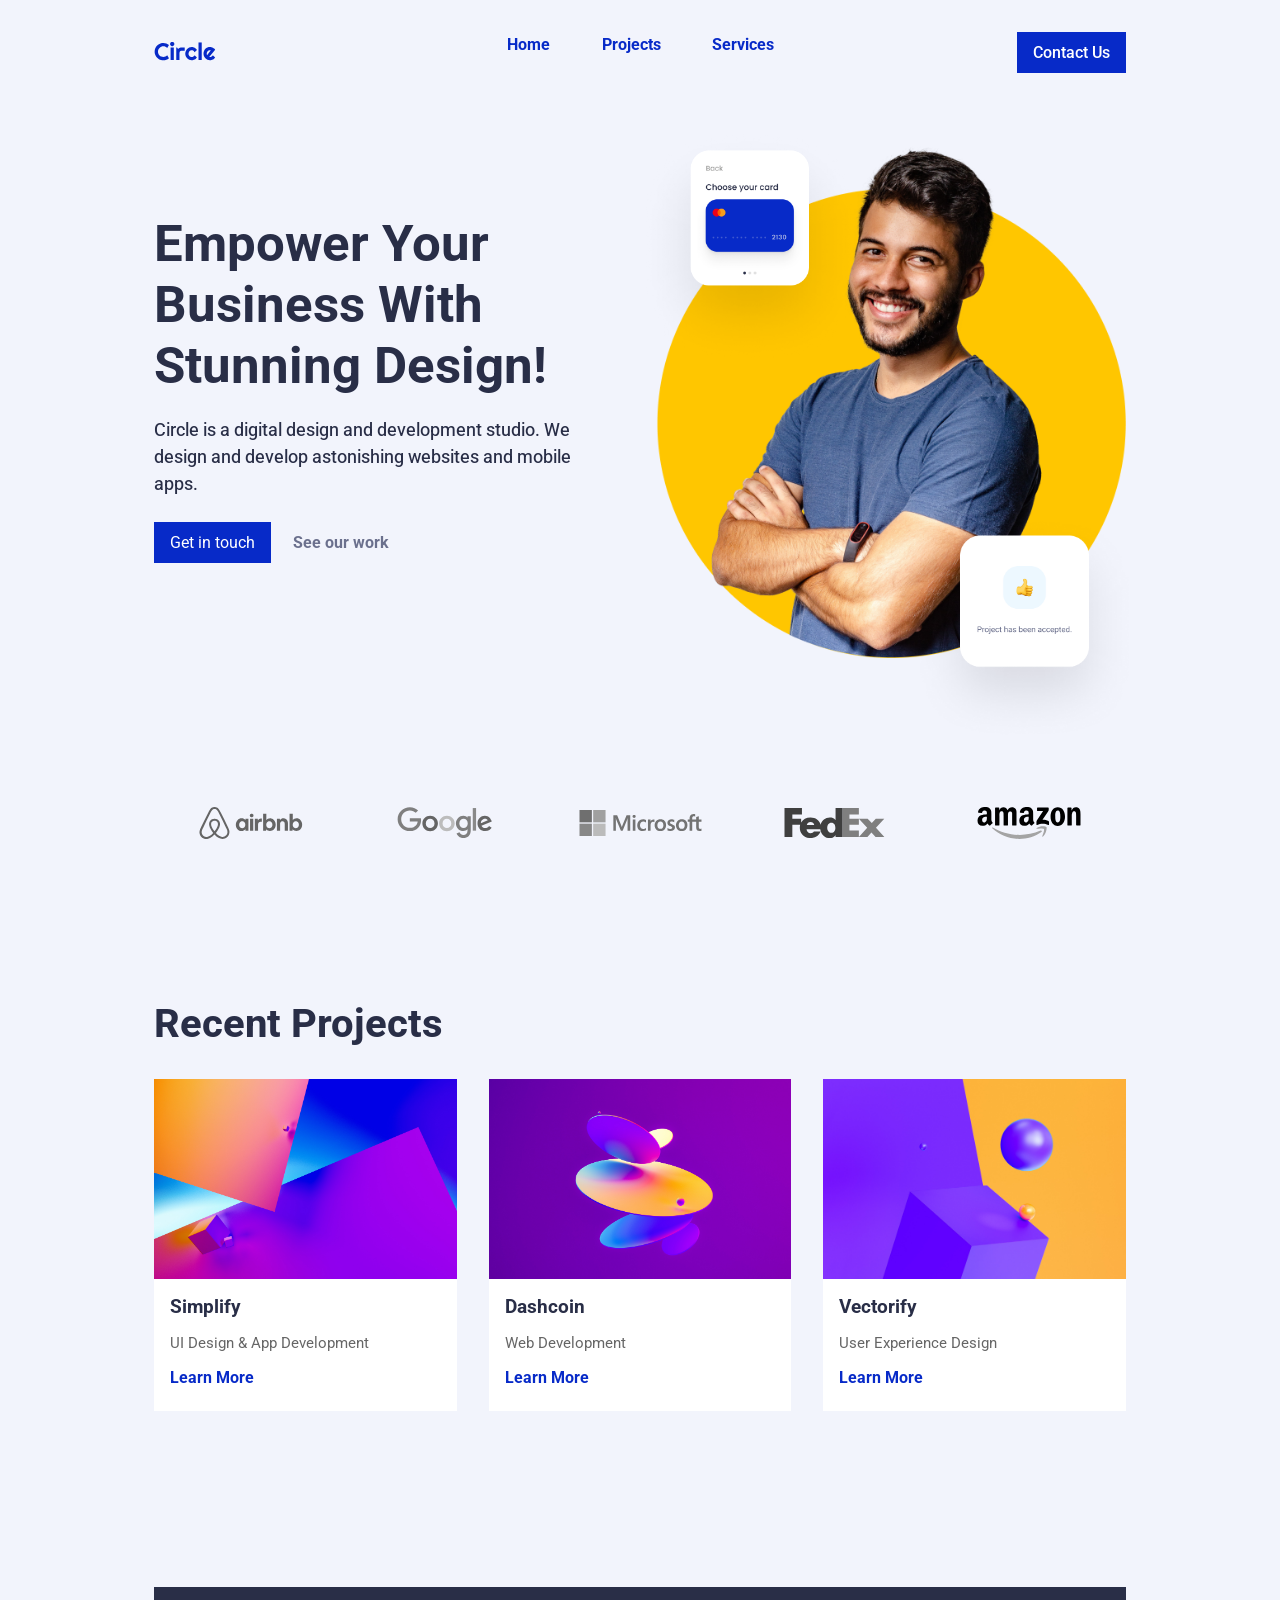
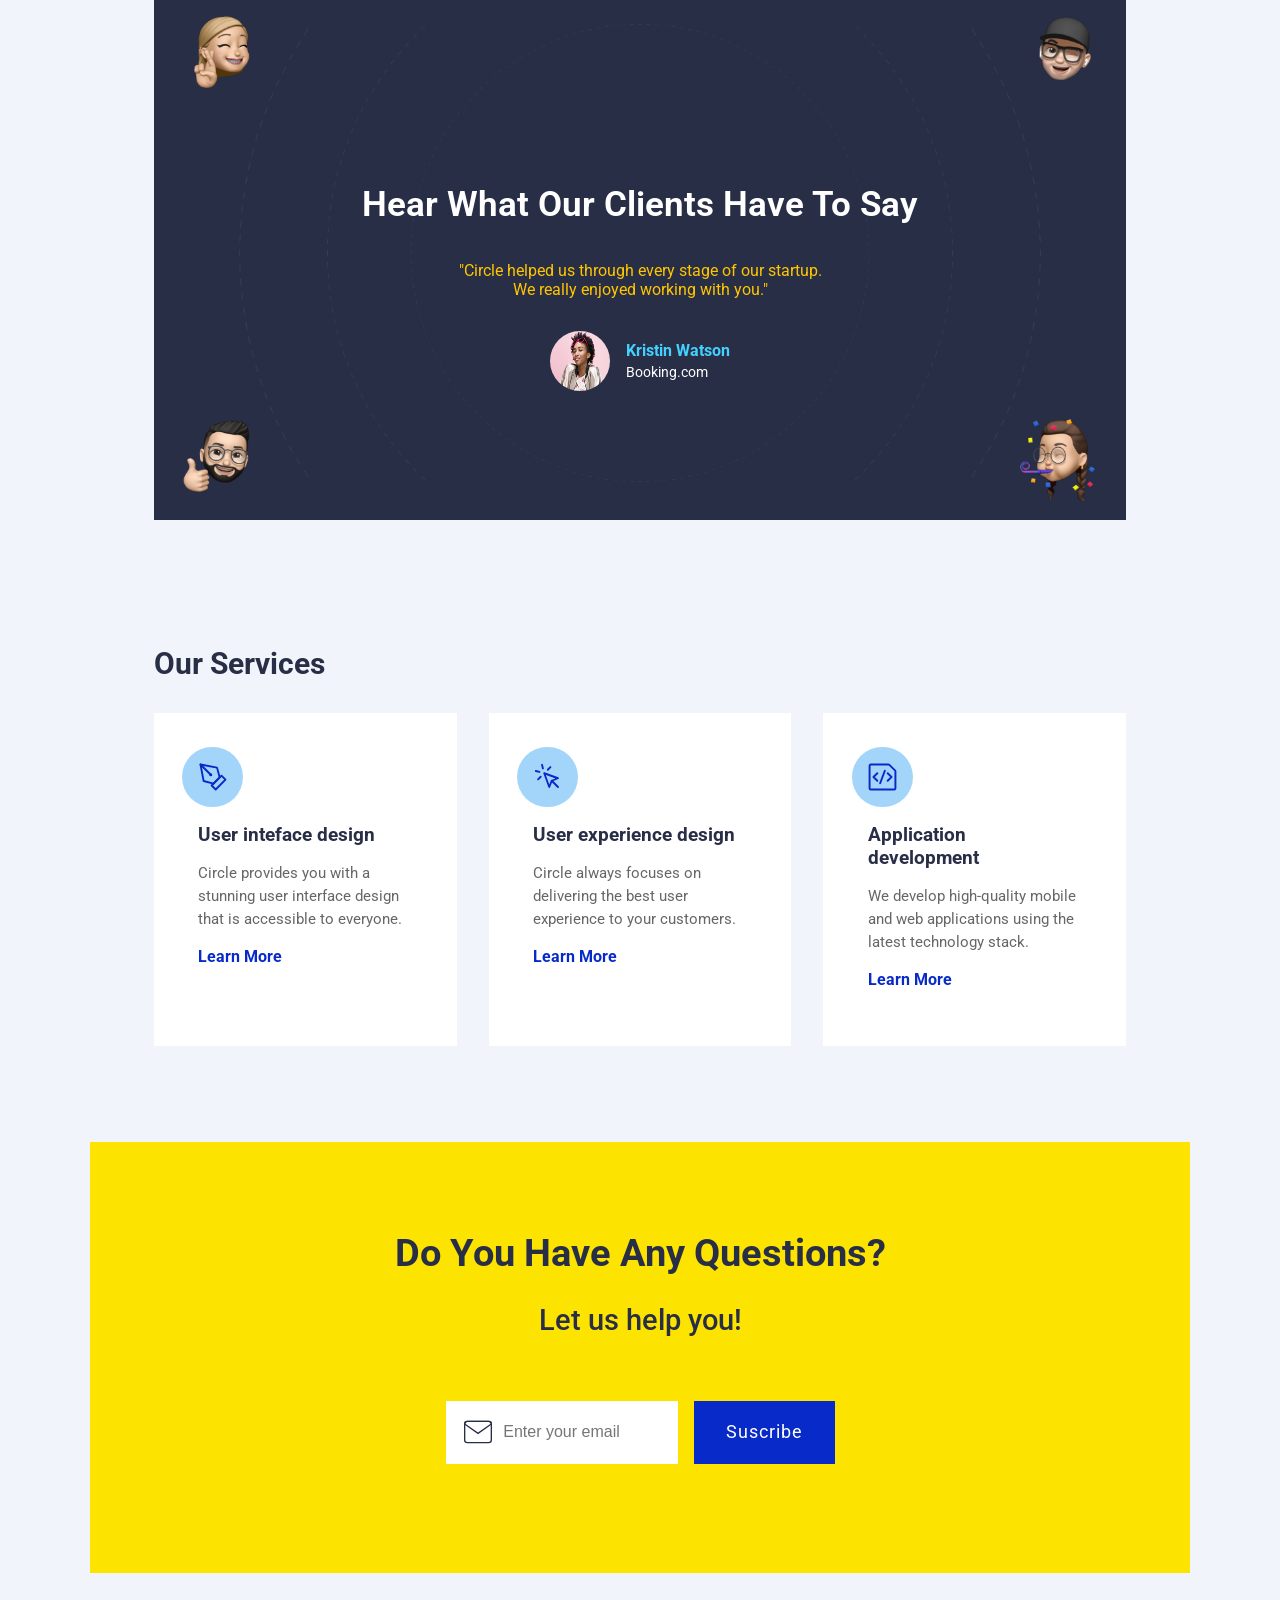
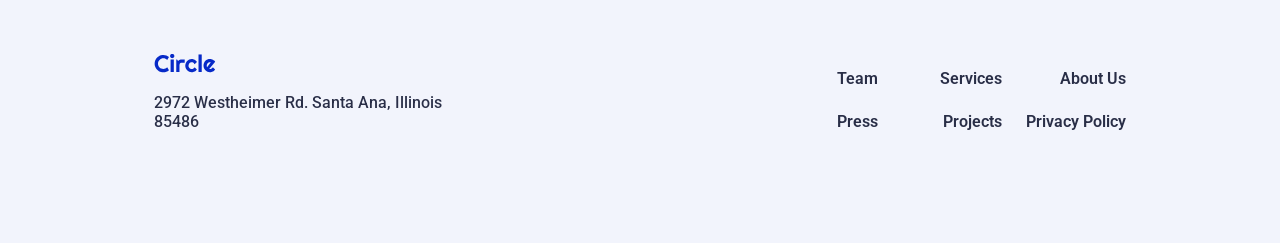
<file: index.html>
<!doctype html>
<html lang="en">
  <head>
    <meta charset="UTF-8" />
    <meta name="viewport" content="width=device-width, initial-scale=1.0" />
    <title>Circle Agency</title>
    <link rel="icon" type="image/x-icon" href="/images/logos/favicon.ico" />
    <link rel="preconnect" href="https://fonts.googleapis.com" />
    <link rel="preconnect" href="https://fonts.gstatic.com" crossorigin />
    <link
      href="https://fonts.googleapis.com/css2?family=Roboto:ital,wght@0,100..900;1,100..900&display=swap"
      rel="stylesheet"
    />
    <link rel="stylesheet" href="/css/styles.css" />
  </head>
  <body>
    <nav>
      <a href="/index.html" id="logo"
        ><img src="/images/logos/circle.svg" alt="Circle Agency Logo"
      /></a>
      <div class="nav-content">
        <ul class="menu">
          <li><a href="#">Home</a></li>
          <li><a href="#projects">Projects</a></li>
          <li><a href="#services">Services</a></li>
        </ul>
        <a href="/pages/contact.html" id="contact-btn">Contact Us</a>
      </div>
      <div class="mobile-menu">
        <button class="menu-toggle" id="mobile-menu">
          <span class="bar"></span>
          <span class="bar"></span>
          <span class="bar"></span>
        </button>
      </div>
    </nav>
    <header class="hero">
      <div class="cta">
        <h1>Empower Your Business With Stunning Design!</h1>
        <h3>
          Circle is a digital design and development studio. We design and
          develop astonishing websites and mobile apps.
        </h3>
        <div class="cta-btn">
          <a href="#newsletter" class="blue">Get in touch</a>
          <a href="#projects">See our work</a>
        </div>
      </div>
      <div class="hero-img">
        <img
          src="/images/hero-section/hero-image.png"
          alt="Image of an employee working on a project"
          id="img-1"
        />
        <img
          src="/images/hero-section/card-1.png"
          alt="card image"
          class="card-1"
        />
        <img
          src="/images/hero-section/card-2.png"
          alt="card image"
          class="card-2"
        />
      </div>
    </header>
    <section class="partners">
      <ul class="list-partners">
        <li class="logo-partners">
          <a href=""
            ><img src="/images/logos/airbnb-logo.svg" alt="logo Airbnb"
          /></a>
        </li>
        <li class="logo-partners">
          <a href=""
            ><img src="/images/logos/google-logo.svg" alt="Logo Google"
          /></a>
        </li>
        <li class="logo-partners">
          <a href=""
            ><img src="/images/logos/microsoft-logo.svg" alt="Logo Microsoft"
          /></a>
        </li>
        <li class="logo-partners">
          <a href=""
            ><img src="/images/logos/fedex-logo.svg" alt="Logo FedEx"
          /></a>
        </li>
        <li class="logo-partners">
          <a href=""
            ><img src="/images/logos/amazon-logo.svg" alt="Logo Amazon"
          /></a>
        </li>
      </ul>
    </section>
    <section class="recent-projects" id="projects">
      <h2>Recent Projects</h2>
      <div class="container">
        <a href="/pages/projects.html?id=1" class="project-card">
          <img src="/images/projects-section/1.jpg" alt="Simplify project" />
          <h4>Simplify</h4>
          <p>UI Design & App Development</p>
          <span>Learn More</span>
        </a>
        <a href="/pages/projects.html?id=2" class="project-card">
          <img src="/images/projects-section/2.jpg" alt="Dashcoin project" />
          <h4>Dashcoin</h4>
          <p>Web Development</p>
          <span>Learn More</span>
        </a>
        <a href="/pages/projects.html?id=3" class="project-card">
          <img src="/images/projects-section/3.jpg" alt="Vectorify project" />
          <h4>Vectorify</h4>
          <p>User Experience Design</p>
          <span>Learn More</span>
        </a>
      </div>
    </section>
    <section class="testimonials">
      <div class="container-testimonials">
        <div class="emojis">
          <img
            src="/images/testimonial-section/memoji-1.png"
            alt="Emoji mujer"
          />
          <img
            src="/images/testimonial-section/memoji-2.png"
            alt="Emoji hombre"
          />
          <img
            src="/images/testimonial-section/memoji-3.png"
            alt="Emoji mujer"
          />
          <img
            src="/images/testimonial-section/memoji-4.png"
            alt="Emoji hombre"
          />
        </div>
        <div class="info">
          <h3>Hear What Our Clients Have To Say</h3>
          <p>
            "Circle helped us through every stage of our startup. <br />
            We really enjoyed working with you."
          </p>
        </div>
        <div class="profile">
          <img src="/images/testimonial-section/profile.png" alt="" />
          <div class="profile-info">
            <h4>Kristin Watson</h4>
            <p>Booking.com</p>
          </div>
        </div>
      </div>
    </section>
    <section class="our-services" id="services">
      <h3>Our Services</h3>
      <div class="container">
        <article class="service">
          <div class="icon-circle">
            <img
              src="/images/services-section/icons/1.svg"
              alt="User Interface Design"
            />
          </div>
          <h4>User inteface design</h4>
          <p>
            Circle provides you with a stunning user interface design that is
            accessible to everyone.
          </p>
          <a href="">Learn More</a>
        </article>
        <article class="service">
          <div class="icon-circle">
            <img
              src="/images/services-section/icons/2.svg"
              alt="User Experience"
            />
          </div>
          <h4>User experience design</h4>
          <p>
            Circle always focuses on delivering the best user experience to your
            customers.
          </p>
          <a href="">Learn More</a>
        </article>
        <article class="service">
          <div class="icon-circle">
            <img
              src="/images/services-section/icons/3.svg"
              alt="Application Development"
            />
          </div>
          <h4>Application development</h4>
          <p>
            We develop high-quality mobile and web applications using the latest
            technology stack.
          </p>
          <a href="">Learn More</a>
        </article>
      </div>
    </section>
    <section class="newsletter" id="newsletter">
      <h3>Do You Have Any Questions?</h3>
      <p>Let us help you!</p>
      <form action="post" class="post-email">
        <div class="input-wrapper">
          <img
            src="/images/newsletter/icon/mail.svg"
            alt="email icon"
            class="input-icon"
          />
          <input type="email" placeholder="Enter your email" />
        </div>
        <a href="/pages/contact.html" class="newsletter-btn">Suscribe</a>
      </form>
    </section>
    <footer>
      <div class="footer-info">
        <a href="/index.html">
          <img src="/images/logos/circle.svg" alt="logo Circle Agency" />
        </a>
        <p>2972 Westheimer Rd. Santa Ana, Illinois 85486</p>
      </div>
      <div class="footer-services">
        <ul class="site-map">
          <li><a href="/team.html">Team</a></li>
          <li><a href="/services.html">Services</a></li>
          <li><a href="/about-us.html">About Us</a></li>
          <li><a href="/press.html">Press</a></li>
          <li><a href="/projects.html">Projects</a></li>
          <li><a href="/privacy-policy.html">Privacy Policy</a></li>
        </ul>
      </div>
    </footer>
    <script src="/js/main.js"></script>
    <script src="/js/scroll.js"></script>
  </body>
</html>
</file>
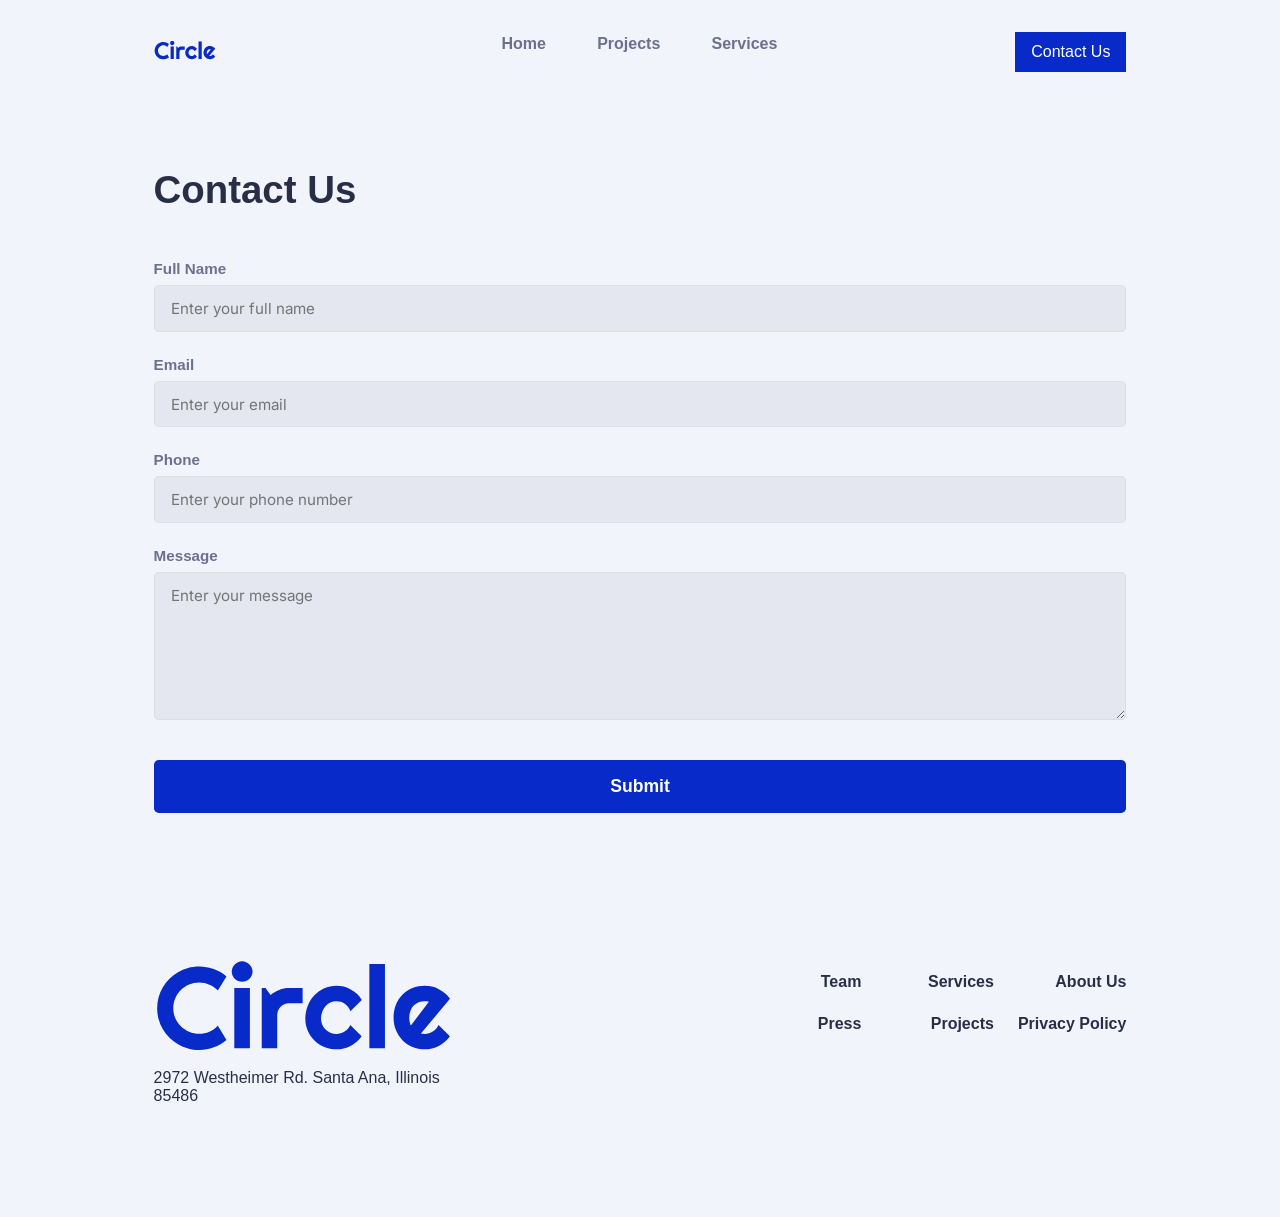
<file: contact.html>
<!doctype html>
<html lang="en">
  <head>
    <meta charset="UTF-8" />
    <meta name="viewport" content="width=device-width, initial-scale=1.0" />
    <title>Contact Us - Circle Agency</title>
    <link rel="preconnect" href="https://fonts.googleapis.com" />
    <link rel="preconnect" href="https://fonts.gstatic.com" crossorigin />
    <link
      href="https://fonts.googleapis.com/css2?family=Inter:ital,opsz,wght@0,14..32,100..900;1,14..32,100..900&display=swap"
      rel="stylesheet"
    />
    <link rel="stylesheet" href="/css/styles.css" />
  </head>
  <body class="inner-page">
    <nav>
      <a href="/index.html" id="logo"
        ><img src="/images/logos/circle.svg" alt="Circle Agency Logo"
      /></a>
      <div class="nav-content">
        <ul class="menu">
          <li><a href="/index.html">Home</a></li>
          <li><a href="">Projects</a></li>
          <li><a href="">Services</a></li>
        </ul>
        <a href="" id="contact-btn">Contact Us</a>
      </div>
      <div class="mobile-menu">
        <button class="menu-toggle" id="mobile-menu">
          <span class="bar"></span>
          <span class="bar"></span>
          <span class="bar"></span>
        </button>
      </div>
    </nav>

    <section class="contact-section">
      <div class="contact-container">
        <h1>Contact Us</h1>
        <form class="contact-form" id="contactForm">
          <div class="form-group">
            <label for="full-name">Full Name</label>
            <input
              type="text"
              id="full-name"
              name="full-name"
              placeholder="Enter your full name"
              data-field="NAME"
            />
            <span class="error-message"></span>
          </div>

          <div class="form-group">
            <label for="email">Email</label>
            <input
              type="email"
              id="email"
              name="email"
              placeholder="Enter your email"
              data-field="EMAIL"
            />
            <span class="error-message"></span>
          </div>

          <div class="form-group">
            <label for="phone">Phone</label>
            <input
              type="tel"
              id="phone"
              name="phone"
              placeholder="Enter your phone number"
              data-field="PHONE"
            />
            <span class="error-message"></span>
          </div>

          <div class="form-group">
            <label for="message">Message</label>
            <textarea
              id="message"
              name="message"
              placeholder="Enter your message"
              rows="6"
              data-field="MESSAGE"
            ></textarea>
            <span class="error-message"></span>
          </div>

          <button type="submit" class="submit-btn" id="contact-sub-btn">
            Submit
          </button>
        </form>
      </div>
    </section>

    <footer>
      <div class="footer-info">
        <img src="/images/logos/circle.svg" alt="logo Circle Agency" />
        <p>2972 Westheimer Rd. Santa Ana, Illinois 85486</p>
      </div>
      <div class="footer-services">
        <ul class="site-map">
          <li><a href="">Team</a></li>
          <li><a href="">Services</a></li>
          <li><a href="">About Us</a></li>
          <li><a href="">Press</a></li>
          <li><a href="">Projects</a></li>
          <li><a href="">Privacy Policy</a></li>
        </ul>
      </div>
    </footer>

    <script src="/js/contact.js"></script>
    <script src="/js/main.js"></script>
  </body>
</html>
</file>
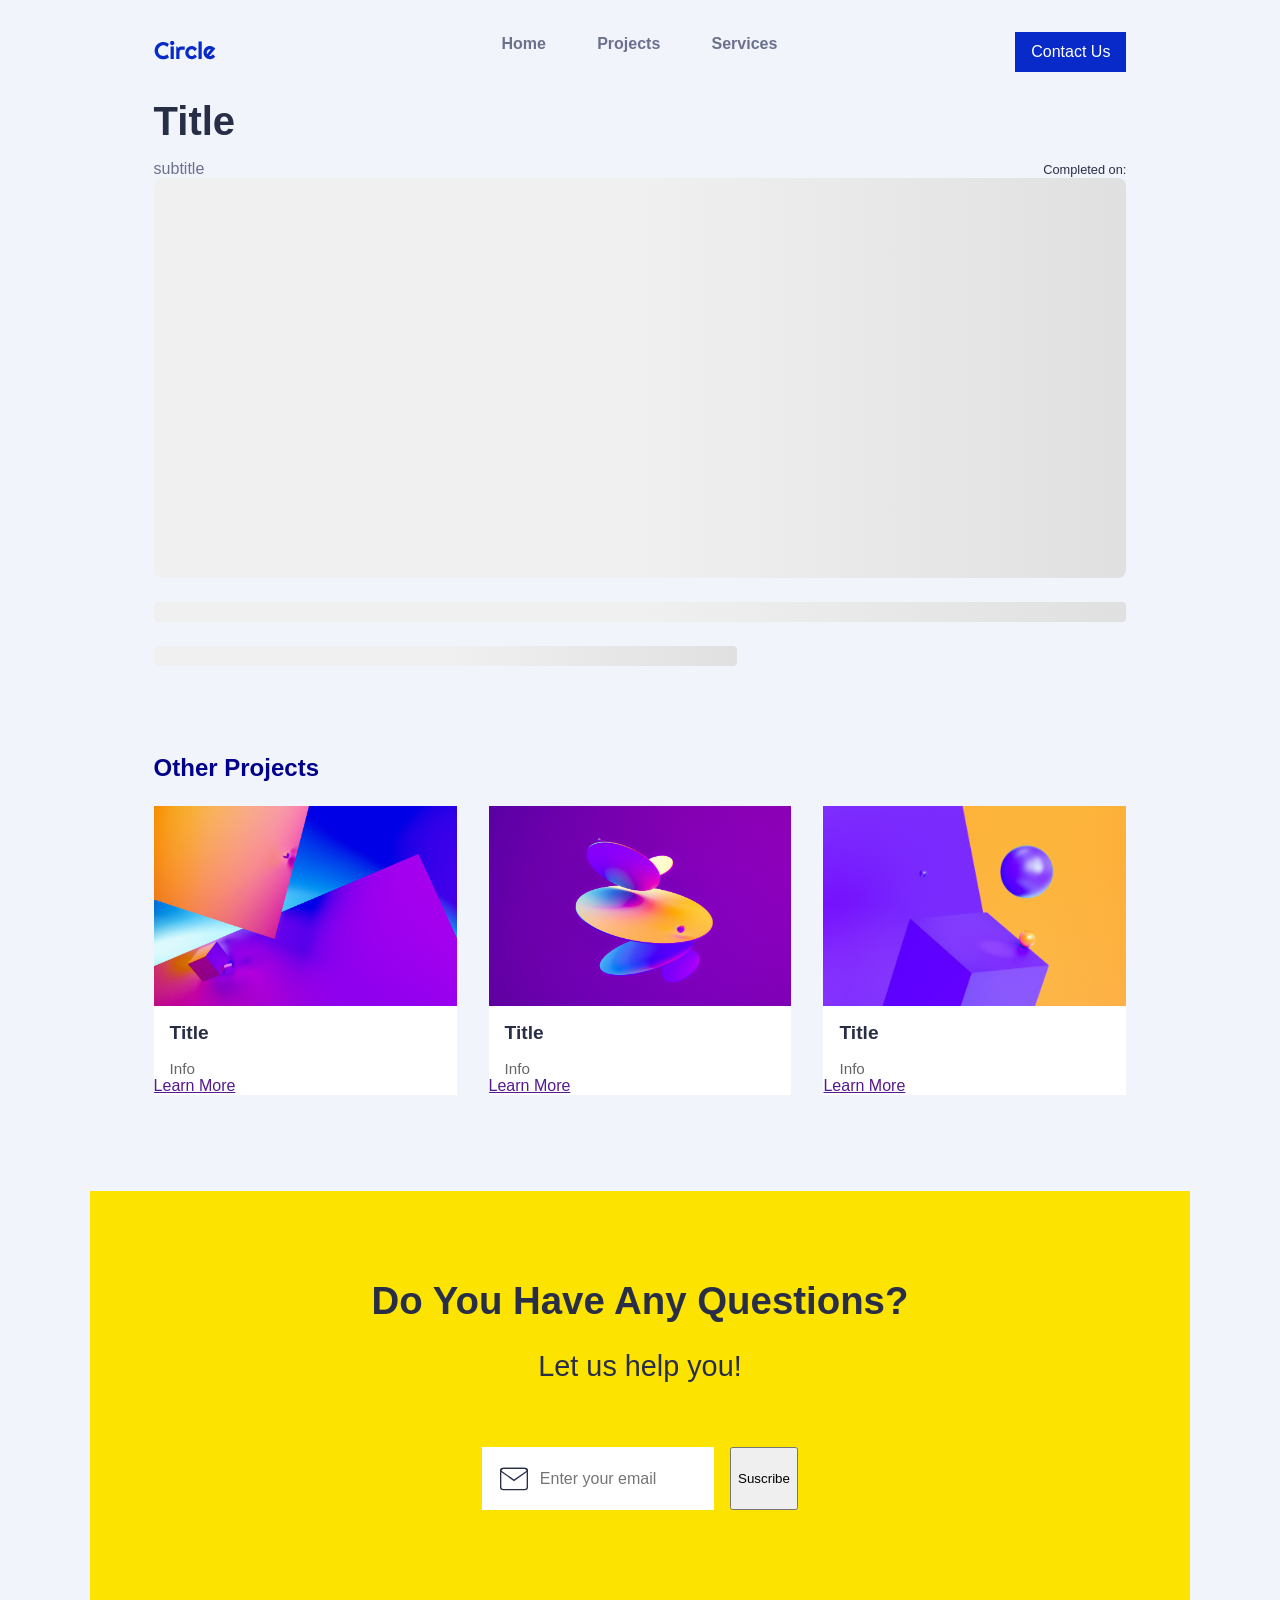
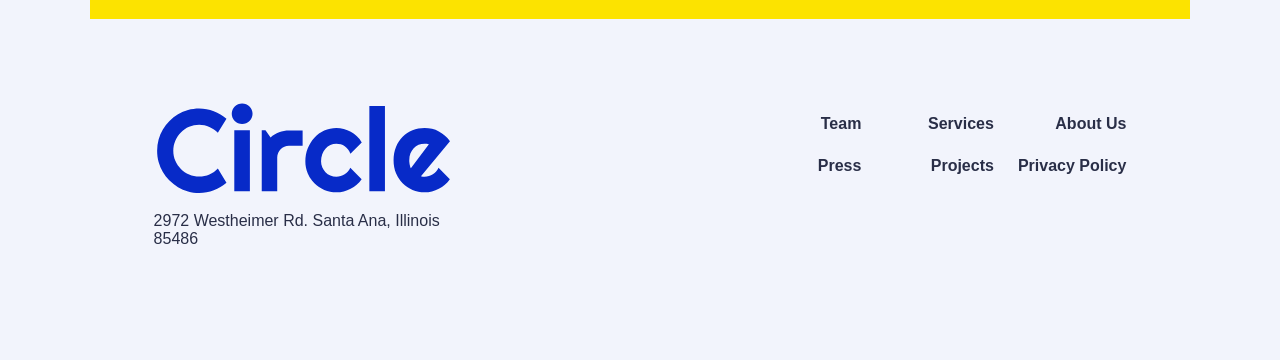
<file: projects.html>
<!doctype html>
<html lang="en">
  <head>
    <meta charset="UTF-8" />
    <meta name="viewport" content="width=device-width, initial-scale=1.0" />
    <title>Projects - Circle Agency</title>
    <link rel="preconnect" href="https://fonts.googleapis.com" />
    <link rel="preconnect" href="https://fonts.gstatic.com" crossorigin />
    <link
      href="https://fonts.googleapis.com/css2?family=Inter:ital,opsz,wght@0,14..32,100..900;1,14..32,100..900&display=swap"
      rel="stylesheet"
    />
    <link rel="stylesheet" href="/css/styles.css" />
  </head>
  <body class="inner-page">
    <nav>
      <a href="/index.html" id="logo"
        ><img src="/images/logos/circle.svg" alt="Circle Agency Logo"
      /></a>
      <div class="nav-content">
        <ul class="menu">
          <li><a href="/index.html">Home</a></li>
          <li><a href="">Projects</a></li>
          <li><a href="/index.html#services">Services</a></li>
        </ul>
        <a href="" id="contact-btn">Contact Us</a>
      </div>
      <div class="mobile-menu">
        <button class="menu-toggle" id="mobile-menu">
          <span class="bar"></span>
          <span class="bar"></span>
          <span class="bar"></span>
        </button>
      </div>
    </nav>

    <!-- BLOG SECTION WITH API DATA -->
    <main class="blog-project">
      <div class="info-project">
        <h1>Title</h1>
        <p id="subtitle">subtitle</p>
        <p>Completed on: <span id="date"></span></p>
      </div>
      <div class="content-blog"></div>
    </main>
    <!-- OTHER PROJECTS SECTION -->
    <section class="other-projects">
      <h3>Other Projects</h3>
      <div class="container">
        <article class="project-card">
          <a href=""><img src="/images/projects-section/1.jpg" alt="" /></a>
          <h4>Title</h4>
          <p>Info</p>
          <a href="">Learn More</a>
        </article>
        <article class="project-card">
          <a href=""><img src="/images/projects-section/2.jpg" alt="" /></a>
          <h4>Title</h4>
          <p>Info</p>
          <a href="">Learn More</a>
        </article>
        <article class="project-card">
          <a href=""><img src="/images/projects-section/3.jpg" alt="" /></a>
          <h4>Title</h4>
          <p>Info</p>
          <a href="">Learn More</a>
        </article>
      </div>
    </section>

    <!-- NEWSLETTER SECTION -->
    <section class="newsletter">
      <h3>Do You Have Any Questions?</h3>
      <p>Let us help you!</p>
      <form action="post" class="post-email">
        <div class="input-wrapper">
          <img
            src="/images/newsletter/icon/mail.svg"
            alt="email icon"
            class="input-icon"
          />
          <input type="email" placeholder="Enter your email" />
        </div>
        <button type="submit">Suscribe</button>
      </form>
    </section>

    <!-- FOOTER -->
    <footer>
      <div class="footer-info">
        <img src="/images/logos/circle.svg" alt="logo Circle Agency" />
        <p>2972 Westheimer Rd. Santa Ana, Illinois 85486</p>
      </div>
      <div class="footer-services">
        <ul class="site-map">
          <li><a href="">Team</a></li>
          <li><a href="">Services</a></li>
          <li><a href="">About Us</a></li>
          <li><a href="">Press</a></li>
          <li><a href="">Projects</a></li>
          <li><a href="">Privacy Policy</a></li>
        </ul>
      </div>
    </footer>

    <script src="/js/main.js"></script>
    <script src="/js/api.js"></script>
  </body>
</html>
</file>
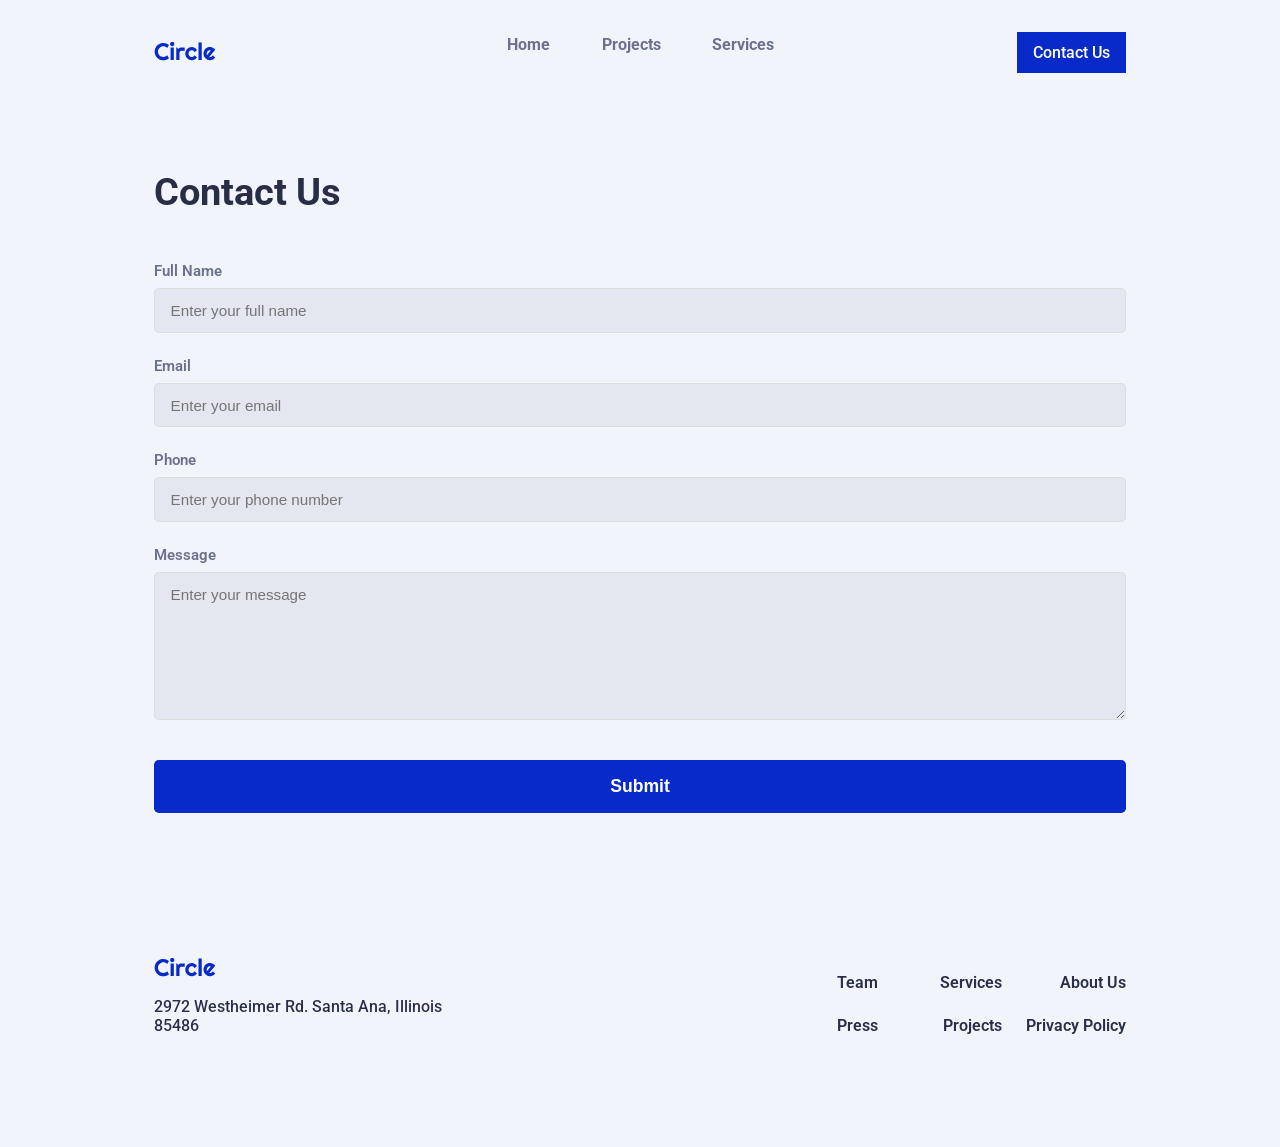
<file: pages/contact.html>
<!doctype html>
<html lang="en">
  <head>
    <meta charset="UTF-8" />
    <meta name="viewport" content="width=device-width, initial-scale=1.0" />
    <title>Contact Us - Circle Agency</title>
    <link rel="icon" type="image/x-icon" href="../images/logos/favicon.ico" />
    <link rel="preconnect" href="https://fonts.googleapis.com" />
    <link rel="preconnect" href="https://fonts.gstatic.com" crossorigin />
    <link
      href="https://fonts.googleapis.com/css2?family=Roboto:ital,wght@0,100..900;1,100..900&display=swap"
      rel="stylesheet"
    />
    <link rel="stylesheet" href="../css/styles.css" />
  </head>
  <body class="inner-page">
    <nav>
      <a href="../index.html" id="logo"
        ><img src="../images/logos/circle.svg" alt="Circle Agency Logo"
      /></a>
      <div class="nav-content">
        <ul class="menu">
          <li><a href="../index.html">Home</a></li>
          <li><a href="../index.html#projects">Projects</a></li>
          <li><a href="../index.html#services">Services</a></li>
        </ul>
        <a href="" id="contact-btn">Contact Us</a>
      </div>
      <div class="mobile-menu">
        <button class="menu-toggle" id="mobile-menu">
          <span class="bar"></span>
          <span class="bar"></span>
          <span class="bar"></span>
        </button>
      </div>
    </nav>

    <section class="contact-section">
      <div class="contact-container">
        <h1>Contact Us</h1>
        <form class="contact-form" id="contactForm">
          <div class="form-group">
            <label for="full-name">Full Name</label>
            <input
              type="text"
              id="full-name"
              name="full-name"
              placeholder="Enter your full name"
              data-field="NAME"
            />
            <span class="error-message"></span>
          </div>

          <div class="form-group">
            <label for="email">Email</label>
            <input
              type="email"
              id="email"
              name="email"
              placeholder="Enter your email"
              data-field="EMAIL"
            />
            <span class="error-message"></span>
          </div>

          <div class="form-group">
            <label for="phone">Phone</label>
            <input
              type="tel"
              id="phone"
              name="phone"
              placeholder="Enter your phone number"
              data-field="PHONE"
            />
            <span class="error-message"></span>
          </div>

          <div class="form-group">
            <label for="message">Message</label>
            <textarea
              id="message"
              name="message"
              placeholder="Enter your message"
              rows="6"
              data-field="MESSAGE"
            ></textarea>
            <span class="error-message"></span>
          </div>

          <button type="submit" class="submit-btn" id="contact-sub-btn">
            Submit
          </button>
        </form>
      </div>
    </section>

    <footer>
      <div class="footer-info">
        <a href="/index.html">
          <img src="/images/logos/circle.svg" alt="logo Circle Agency" />
        </a>
        <p>2972 Westheimer Rd. Santa Ana, Illinois 85486</p>
      </div>
      <div class="footer-services">
        <ul class="site-map">
          <li><a href="">Team</a></li>
          <li><a href="">Services</a></li>
          <li><a href="">About Us</a></li>
          <li><a href="">Press</a></li>
          <li><a href="">Projects</a></li>
          <li><a href="">Privacy Policy</a></li>
        </ul>
      </div>
    </footer>

    <script src="../js/contact.js"></script>
    <script src="../js/main.js"></script>
  </body>
</html>
</file>
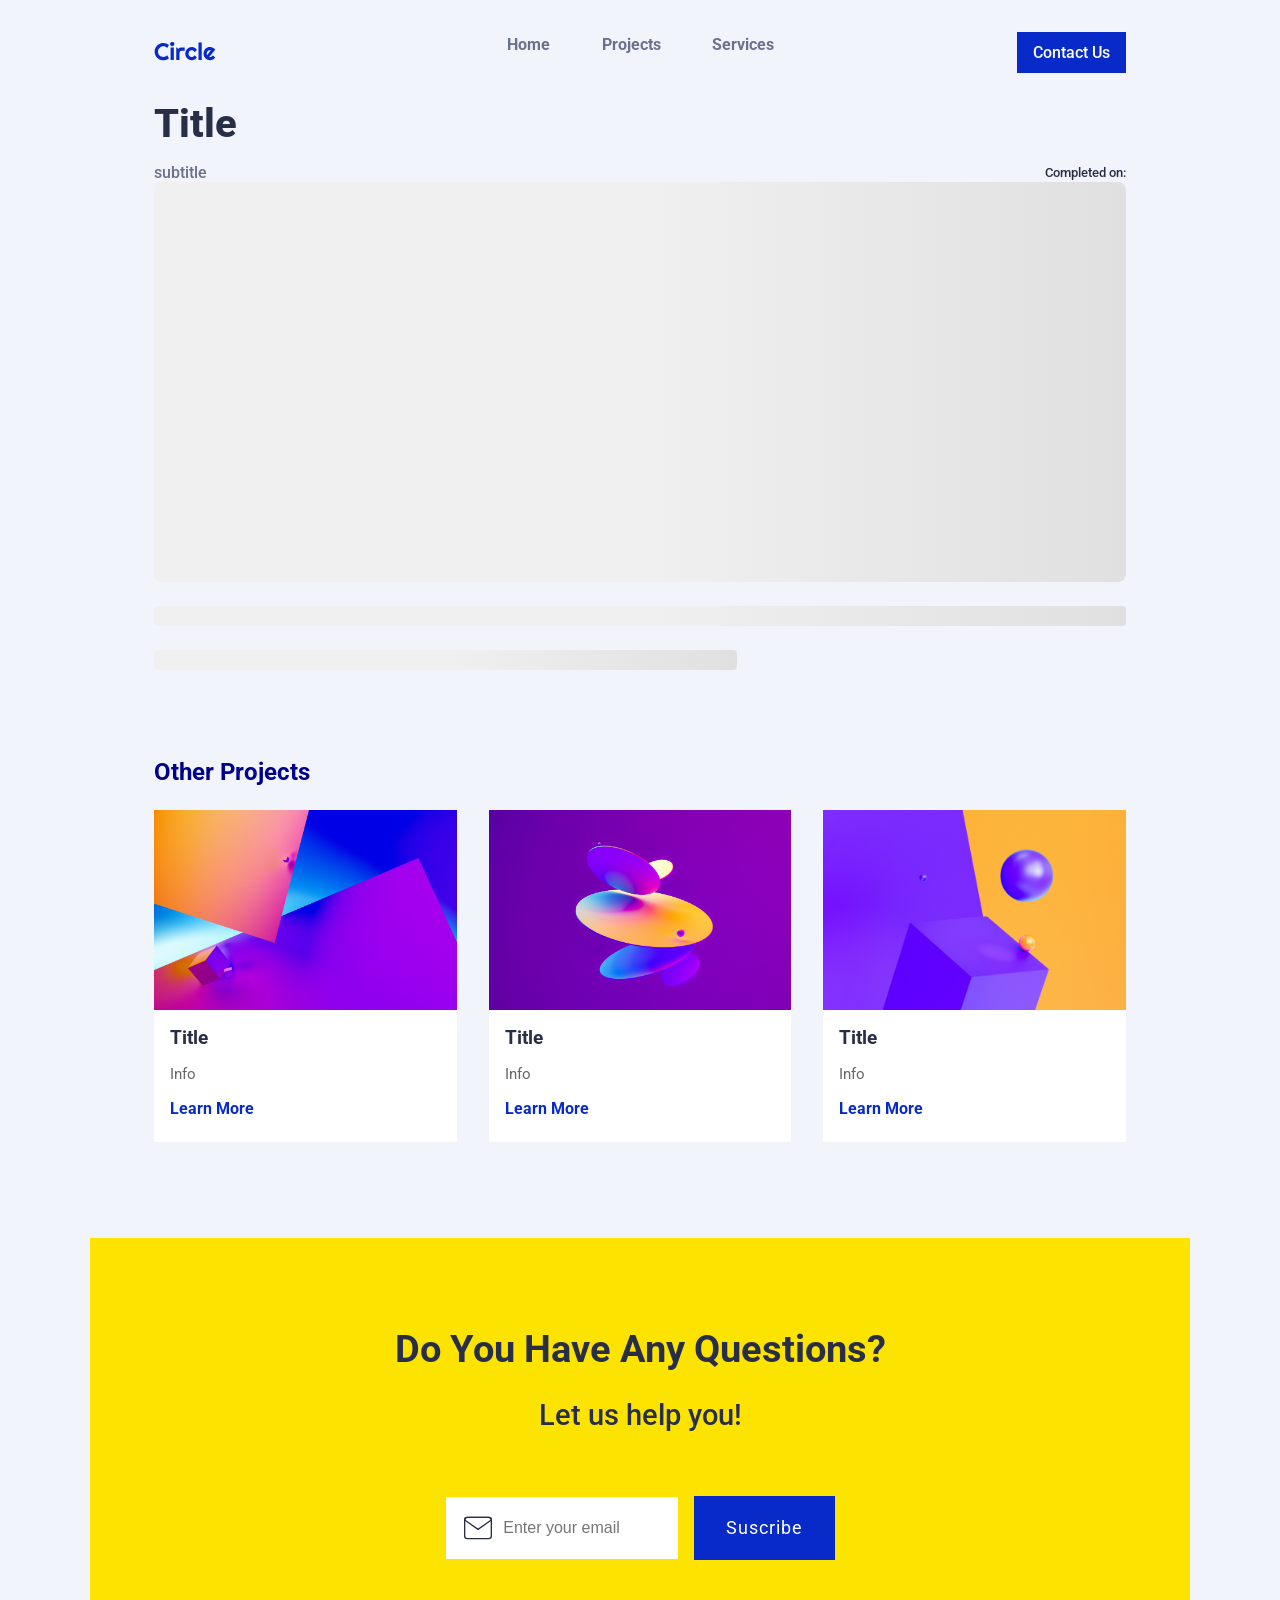
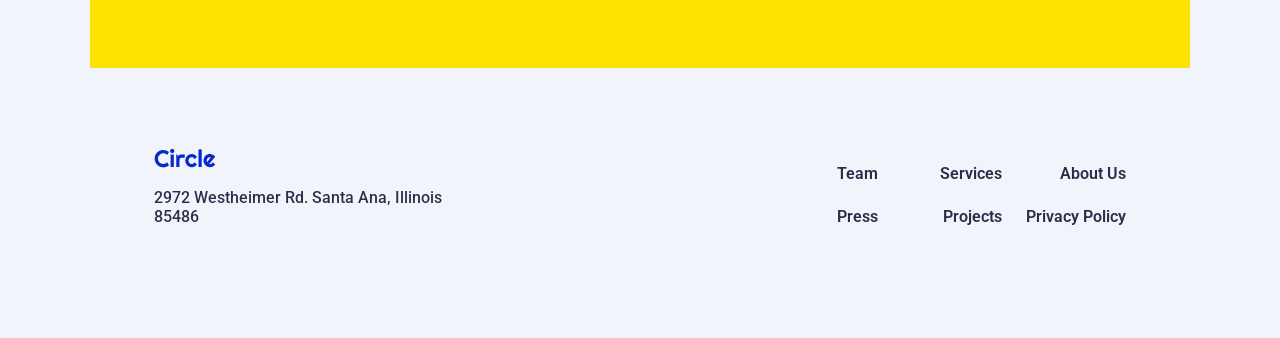
<file: pages/projects.html>
<!doctype html>
<html lang="en">
  <head>
    <meta charset="UTF-8" />
    <meta name="viewport" content="width=device-width, initial-scale=1.0" />
    <!-- 
    <script>
      fetch(window.location.href)
        .then(response => {
          if (response.status === 404) {
            window.location.href = "404.html";
        }
      });
    </script>
    -->
    <title>Projects - Circle Agency</title>
    <link rel="icon" type="image/x-icon" href="../images/logos/favicon.ico" />
    <link rel="preconnect" href="https://fonts.googleapis.com" />
    <link rel="preconnect" href="https://fonts.gstatic.com" crossorigin />
    <link
      href="https://fonts.googleapis.com/css2?family=Roboto:ital,wght@0,100..900;1,100..900&display=swap"
      rel="stylesheet"
    />
    <link rel="stylesheet" href="../css/styles.css" />
  </head>
  <body class="inner-page">
    <nav>
      <a href="../index.html" id="logo"
        ><img src="../images/logos/circle.svg" alt="Circle Agency Logo"
      /></a>
      <div class="nav-content">
        <ul class="menu">
          <li><a href="../index.html">Home</a></li>
          <li><a href="">Projects</a></li>
          <li><a href="../index.html#services">Services</a></li>
        </ul>
        <a href="../pages/contact.html" id="contact-btn">Contact Us</a>
      </div>
      <div class="mobile-menu">
        <button class="menu-toggle" id="mobile-menu">
          <span class="bar"></span>
          <span class="bar"></span>
          <span class="bar"></span>
        </button>
      </div>
    </nav>

    <!-- BLOG SECTION WITH API DATA -->
    <main class="blog-project">
      <div class="info-project">
        <h1>Title</h1>
        <p id="subtitle">subtitle</p>
        <p>Completed on: <span id="date"></span></p>
      </div>
      <div class="content-blog"></div>
    </main>
    <!-- OTHER PROJECTS SECTION -->
    <section class="other-projects">
      <h3>Other Projects</h3>
      <div class="container">
        <a href="#" class="project-card">
          <img src="../images/projects-section/1.jpg" alt="Project" />
          <h4>Title</h4>
          <p>Info</p>
          <span>Learn More</span>
        </a>
        <a href="#" class="project-card">
          <img src="../images/projects-section/2.jpg" alt="Project" />
          <h4>Title</h4>
          <p>Info</p>
          <span>Learn More</span>
        </a>
        <a href="#" class="project-card">
          <img src="../images/projects-section/3.jpg" alt="Project" />
          <h4>Title</h4>
          <p>Info</p>
          <span>Learn More</span>
        </a>
      </div>
    </section>

    <!-- NEWSLETTER SECTION -->
    <section class="newsletter">
      <h3>Do You Have Any Questions?</h3>
      <p>Let us help you!</p>
      <form action="post" class="post-email">
        <div class="input-wrapper">
          <img
            src="../images/newsletter/icon/mail.svg"
            alt="email icon"
            class="input-icon"
          />
          <input type="email" placeholder="Enter your email" />
        </div>
        <a href="/pages/contact.html" class="newsletter-btn">Suscribe</a>
      </form>
    </section>

    <!-- FOOTER -->
    <footer>
      <div class="footer-info">
        <a href="/index.html">
          <img src="/images/logos/circle.svg" alt="logo Circle Agency" />
        </a>
        <p>2972 Westheimer Rd. Santa Ana, Illinois 85486</p>
      </div>
      <div class="footer-services">
        <ul class="site-map">
          <li><a href="">Team</a></li>
          <li><a href="">Services</a></li>
          <li><a href="">About Us</a></li>
          <li><a href="">Press</a></li>
          <li><a href="">Projects</a></li>
          <li><a href="">Privacy Policy</a></li>
        </ul>
      </div>
    </footer>

    <script src="../js/main.js"></script>
    <script src="../js/api.js"></script>
  </body>
</html>
</file>
<file: css/styles.css>
/* VARIABLES DE COLOR */
:root {
  /* Primary Colors */
  --primary-blue: #072ac8; /* El azul fuerte de los botones */
  --secondary-blue: #43d2ff; /* El azul claro/cyan */
  /* Secundary*/
  --SecondaryLight: #fce300; /* El amarillo más claro del diseño */
  --SecondaryDark: #ffc600; /* El amarillo del círculo del Hero y testimonios*/

  /* Neutral / Text Colors */
  --dark-grey: #292e47; /* El color para los títulos (H1, H2, etc.) */
  --medium-grey: #6b708d; /* Para textos secundarios o headlines */
  --light-grey: #f2f4fc; /* Gris muy claro (posibles fondos de sección) */
  --soft-blue-bg: #ecf7ff; /* El azul más pálido de la derecha */

  /* Extra Blue Shades (del Design System) */
  --blue-shade-1: #a2d5f9;
  --blue-shade-2: #d1edff;

  /* White */
  --white: #ffffff;
}

/* ESTILOS GLOBALES */
body {
  font-family: "Roboto", sans-serif;
  background-color: var(--light-grey);
  margin: 0;
  padding: 0.5rem 2rem;
  transition:
    padding 0.5s ease,
    max-width 0.5s ease,
    font-size 0.5s ease;
}

h1,
h2,
h3,
h4 {
  color: var(--dark-grey);
}

h1 {
  font-size: 2.5rem;
  font-weight: 800;
}

h2 {
  font-size: 2rem;
  font-weight: 750;
}

h3 {
  font-size: 1.25rem;
  font-weight: 440;
}

h4 {
  font-size: 1.5rem;
  font-weight: 700;
}

p {
  color: var(--medium-grey);
}

/* MOBILE FIRST */
/*NAVIGATION*/

nav {
  display: flex;
  justify-content: space-between;
  padding: 1.3rem 0;
}

.nav-content {
  display: none; /* Oculto por defecto en móvil */
}

.nav-content .menu {
  list-style: none;
  padding: 0;
  margin-bottom: 0;
}

.menu li {
  padding-bottom: 1rem;
}

.nav-content .menu a {
  text-decoration: none;
  color: var(--primary-blue);
  font-weight: 700;
}

.nav-content .menu a:hover {
  text-decoration: underline;
}

/*menú inner page*/

.inner-page .menu li a {
  color: var(--medium-grey);
}

.inner-page .menu li a:hover {
  color: var(--primary-blue);
  text-decoration: underline;
}

.nav-content #contact-btn {
  background-color: var(--primary-blue);
  color: var(--white);
  padding: 0.7rem 1rem;
  text-decoration: none;
  font-weight: 500;
  text-align: center;
  margin-top: 0;
}

.nav-content #contact-btn:hover {
  color: var(--SecondaryLight);
  text-decoration: none;
}

.nav-content.active {
  display: flex;
  flex-direction: column;
  justify-content: flex-start;
  align-items: center;
  text-align: center;
  padding-top: 0;
}

.menu-toggle {
  background: none;
  border: none;
  cursor: pointer;
  width: 30px;
  height: 24px;
  position: relative;
  display: flex;
  justify-content: center;
  align-items: center;
}

.bar,
.bar::before,
.bar::after {
  content: "";
  display: block;
  width: 22px;
  height: 2.8px;
  background-color: var(--medium-grey);
  position: absolute;
  transition: all 0.3s ease; /* Para que luego la animación a "X" sea fluida */
}

.bar::before {
  top: -8px;
}
.bar::after {
  top: 8px;
}

/*HERO SECTION*/
.hero {
  display: flex;
  flex-direction: column;
  align-items: center;
  padding: 0.5rem 0;
}

.cta-btn {
  margin-top: 2.1rem;
}

.cta-btn .blue {
  background-color: var(--primary-blue);
  color: var(--white);
  padding: 0.7rem 1rem;
  margin-right: 1rem;
  text-decoration: none;
  font-weight: 400;
  text-align: center;
  margin-top: 0;
}

.cta-btn .blue:hover {
  color: var(--SecondaryLight);
  text-decoration: none;
}

.cta-btn a {
  text-decoration: none;
  color: var(--medium-grey);
  font-weight: 700;
}

.cta-btn a:hover {
  color: var(--primary-blue);
  text-decoration: underline;
}

.hero-img {
  margin-top: 2rem;
  width: 100%;
}

#img-1 {
  width: 100%;
}

.card-1 {
  display: none;
}

.card-2 {
  display: none;
}

/*PARNERTS*/

.partners {
  width: 100%;
  padding: 6rem 0;
}

.list-partners {
  display: flex;
  flex-wrap: wrap;
  gap: 2.5rem;
  list-style: none;
  padding: 0;
  margin: 0 auto;
  max-width: 400px;
  width: 100%;
  justify-content: center;
}

.logo-partners {
  width: calc(33.333% - 1.67rem);
  display: flex;
  justify-content: center;
  align-items: center;
}

.logo-partners a {
  filter: grayscale(100%);
  transition:
    filter 0.3s ease,
    transform 0.3s ease;
  display: flex;
  justify-content: center;
  align-items: center;
}

.logo-partners a:hover {
  filter: grayscale(0%);
  transform: scale(1.1);
}

/*RECENT PROJECTS SECTION*/

.recent-projects {
  padding: 2.5rem 0;
}

.recent-projects h3 {
  margin-bottom: 2rem;
}

.container {
  display: flex;
  flex-direction: column;
  gap: 2rem;
}

.recent-projects h2 {
  margin-bottom: 2rem;
}

.project-card {
  display: block;
  background-color: var(--white);
  overflow: hidden;
  text-decoration: none;
}

.project-card:hover {
  -webkit-box-shadow: 13px 13px 0px 0px rgba(0, 0, 0, 0.11);
  -moz-box-shadow: 13px 13px 0px 0px rgba(0, 0, 0, 0.11);
  box-shadow: 13px 13px 0px 0px rgba(0, 0, 0, 0.11);
}

.project-card img {
  display: block;
  width: 100%;
  height: 200px;
  object-fit: cover;
  background-color: #f0f0f0;
}

.project-card h4 {
  margin: 1rem;
  color: var(--dark-grey);
}

.project-card p {
  margin: 0 1rem;
  color: #666;
  font-size: 1rem;
  margin-bottom: 2.8rem;
}

.project-card span {
  display: block;
  margin: 1rem 0 1.3rem 1rem;
  color: var(--primary-blue);
  font-weight: 700;
  cursor: pointer;
}

/*TESTIMONIALS SECTION*/
.testimonials {
  background-color: var(--dark-grey);
  background-image: url(/images/testimonial-section/orbit.png);
  background-size: contain;
  background-repeat: no-repeat;
  background-position: center;
  padding: 3.5rem 0;
  margin: 2rem 0;
  position: relative;
  width: calc(100% + 2rem);
  margin-left: -1rem;
  margin-right: -1rem;
}

.container-testimonials {
  display: flex;
  flex-direction: column;
  gap: 2rem;
  color: var(--white);
}

.container-testimonials h3 {
  color: var(--white);
  font-size: 1.9rem;
  font-weight: 650;
}

.container-testimonials p {
  color: var(--SecondaryDark);
  padding: 0;
  margin: 0;
}

.emojis {
  display: none;
}

.info {
  text-align: center;
}

.profile {
  display: flex;
  align-items: center;
  gap: 1rem;
  justify-content: center;
}

.profile img {
  width: 60px;
  height: 60px;
  border-radius: 50%;
  flex-shrink: 0;
}

.profile-info {
  display: flex;
  flex-direction: column;
  gap: 0.25rem;
}

.profile h4 {
  color: var(--secondary-blue);
  margin: 0;
  font-size: 1rem;
}

.profile p {
  color: var(--white);
  margin: 0;
  font-size: 0.9rem;
}

/*OUR SERVICES SECTION*/

.our-services {
  padding: 4rem 0;
}

.our-services h3 {
  margin-bottom: 2rem;
  font-size: 1.9rem;
  font-weight: 700;
}

.service {
  background-color: var(--white);
  padding: 2.1rem 1.8rem;
}

.service:hover {
  -webkit-box-shadow: 13px 13px 0px 0px rgba(0, 0, 0, 0.11);
  -moz-box-shadow: 13px 13px 0px 0px rgba(0, 0, 0, 0.11);
  box-shadow: 13px 13px 0px 0px rgba(0, 0, 0, 0.11);
}

.icon-circle {
  width: 3.8rem;
  height: 3.8rem;
  border-radius: 50%;
  background-color: var(--blue-shade-1);
  display: flex;
  justify-content: center;
  align-items: center;
  margin-bottom: 1rem;
}

.service img {
  width: 50%;
  height: 50%;
  display: block;
  object-fit: contain;
}

.service h4 {
  margin: 0 0 1rem 0;
  color: var(--dark-grey);
  text-align: left;
}

.service p {
  margin: 0 0 2.5rem 0;
  color: #666;
  font-size: 1rem;
  text-align: left;
  line-height: 1.5;
}

.service a {
  display: inline-block;
  color: var(--primary-blue);
  text-decoration: none;
  font-weight: 600;
  cursor: pointer;
}

/*NEWSLETTER SECTION*/
.newsletter {
  background-color: var(--SecondaryLight);
  padding: 3rem 0;
  margin: 2rem 0;
  display: flex;
  flex-direction: column;
  justify-content: center;
  align-items: center;
  text-align: center;
}

.newsletter h3 {
  margin: 0.5rem 0;
  font-size: 1.8rem;
  font-weight: 700;
}

.newsletter p {
  margin: 0.5rem 0;
  font-size: 1.2rem;
  color: var(--dark-grey);
  font-weight: 500;
}

.post-email {
  display: flex;
  flex-direction: column;
  gap: 1rem;
  margin-top: 1.5rem;
  width: 70%;
  max-width: 300px;
}

.input-wrapper {
  position: relative;
  display: flex;
  align-items: center;
}

.input-icon {
  position: absolute;
  left: 1rem;
  width: 2rem;
  height: 2rem;
  pointer-events: none;
}

.post-email input {
  padding: 1.35rem 1rem;
  text-align: center;
  border: none;
  font-size: 1rem;
  width: 100%;
  box-sizing: border-box;
}

.post-email .newsletter-btn {
  margin-top: 0.5rem;
  padding: 1.1rem 2rem;
  background-color: var(--primary-blue);
  color: var(--white);
  border: none;
  font-size: 1.1rem;
  letter-spacing: 1px;
  font-weight: 400;
  cursor: pointer;
  align-self: center;
  text-decoration: none;
}

.post-email .newsletter-btn:hover {
  color: var(--SecondaryLight);
}

/*FOOTER*/

footer {
  display: flex;
  flex-direction: column;
  align-items: center;
  padding: 0;
  background-color: var(--light-grey);
  margin: 10rem 0 5rem;
}

.footer-info {
  display: flex;
  flex-direction: column;
  align-items: center;
  margin-bottom: 2rem;
  text-align: center;
}

.footer-info img {
  width: 100%;
  height: auto;
  margin-bottom: 1rem;
}

.footer-info p {
  margin: 0;
  font-size: 1rem;
  font-weight: 480;
  color: var(--dark-grey);
  max-width: 300px;
}

.footer-services {
  width: 100%;
  margin-top: 1rem;
}

.site-map {
  display: grid;
  grid-template-columns: repeat(3, 1fr);
  gap: 1.5rem;
  list-style: none;
  padding: 0;
  margin: 0;
  width: 100%;
}

.site-map li {
  text-align: center;
}

.site-map a {
  text-decoration: none;
  color: var(--dark-grey);
  font-weight: 600;
  font-size: 1rem;
}

.site-map a:hover {
  text-decoration: underline;
}

/*BLOG SECTION - PROJECTS PAGE*/

.info-project {
  display: flex;
  flex-wrap: wrap;
  justify-content: space-between;
  align-items: center;
  width: 100%;
}

.info-project h1 {
  color: var(--dark-grey);
  margin-bottom: 1rem;
  flex: 0 0 100%;
}

.info-project #subtitle {
  font-size: 1rem;
  font-weight: 500;
  color: var(--medium-grey);
  margin: 0;
}

.info-project p {
  font-size: 0.8rem;
  font-weight: 500;
  color: var(--dark-grey);
  margin: 0;
}

.info-project p span {
  font-size: 0.9rem;
  color: var(--medium-grey);
  margin: 0;
}

.content-blog {
  display: flex;
  flex-direction: column;
}

.content-blog img {
  width: 100%;
  height: auto;
  margin: 2rem 0;
  box-shadow: 0px 0px 15px 0px rgba(236, 0, 255, 0.5);
  transition: box-shadow 0.5s ease;
}

.content-blog img:hover {
  box-shadow: 0px 0px 20px 5px rgba(236, 0, 255, 0.4);
}

.content-blog p {
  color: var(--medium-grey);
  font-size: 0.9rem;
  text-align: justify;
  margin-bottom: 1.5rem;
}

.other-projects h3 {
  color: darkblue;
  font-size: 1.5rem;
  font-weight: 700;
}

/* CONTACT US SECTION */

.contact-section {
  padding: 3rem 0;
  width: 100%;
}

.contact-container {
  max-width: 100%;
  margin: 0;
}

.contact-container h1 {
  margin-bottom: 3rem;
  color: var(--dark-grey);
}

.contact-form {
  display: flex;
  flex-direction: column;
  gap: 1.5rem;
}

.form-group {
  display: flex;
  flex-direction: column;
  gap: 0.5rem;
}

.form-group label {
  font-weight: 600;
  color: var(--medium-grey);
  font-size: 0.95rem;
}

.form-group input,
.form-group textarea {
  background-color: rgba(107, 112, 141, 0.1);
  padding: 0.8rem 1rem;
  border: 1px solid #ddd;
  border-radius: 0.3rem;
  font-family: "Inter", sans-serif;
  font-size: 0.95rem;
  transition: border-color 0.3s ease;
}

.form-group input:focus,
.form-group textarea:focus {
  outline: none;
  border-color: var(--primary-blue);
  box-shadow: 0 0 0 3px rgba(7, 42, 200, 0.1);
}

.form-group textarea {
  resize: vertical;
  min-height: 120px;
  font-weight: 400;
}

#contact-sub-btn {
  width: 100%;
  display: block;
  box-sizing: border-box;
}

/* Estado de error */
.form-group.error input,
.form-group.error textarea {
  border-color: #dc3545;
  background-color: rgba(220, 53, 69, 0.05);
}

.form-group.error input:focus,
.form-group.error textarea:focus {
  border-color: #dc3545;
  box-shadow: 0 0 0 3px rgba(220, 53, 69, 0.1);
}

.error-message {
  color: #dc3545;
  font-size: 0.85rem;
  font-weight: 500;
  display: none;
  margin-top: 0.3rem;
}

.form-group.error .error-message {
  display: block;
}

.submit-btn {
  background-color: var(--primary-blue);
  color: var(--white);
  padding: 0.9rem 2rem;
  border: none;
  border-radius: 0.3rem;
  font-weight: 600;
  font-size: 1rem;
  cursor: pointer;
  transition: background-color 0.3s ease;
  align-self: center;
  margin-top: 1rem;
}

.submit-btn:hover {
  background-color: #0520a8;
}

/*SCROLL BUTTON*/

#scrollToTop {
  position: fixed;
  bottom: 30px;
  right: 30px;
  width: 50px;
  height: 50px;
  background-color: var(--dark-grey);
  color: white;
  border: 2px solid white;
  border-radius: 50%;
  cursor: pointer;
  z-index: 2000;
  display: flex;
  justify-content: center;
  align-items: center;
  font-size: 24px;
  box-shadow: 0 4px 10px rgba(0, 0, 0, 0.3);

  opacity: 0;
  visibility: hidden;
  transition:
    opacity 0.3s ease,
    visibility 0.3s ease;
}

#scrollToTop.show {
  opacity: 1;
  visibility: visible;
  animation:
    bounceIn 0.6s cubic-bezier(0.68, -0.55, 0.265, 1.55) forwards,
    floating 2s ease-in-out infinite 0.6s;
}

/* Animación */
@keyframes bounceIn {
  0% {
    transform: scale(0);
  }
  60% {
    transform: scale(1.2);
  }
  100% {
    transform: scale(1);
  }
}

@keyframes floating {
  0% {
    transform: translateY(0px);
  }
  50% {
    transform: translateY(-12px);
  }
  100% {
    transform: translateY(0px);
  }
}

#scrollToTop:hover {
  background-color: var(--primary-blue);
}

/* PÁGINA 404 */
.error-page {
  display: flex;
  justify-content: center;
  align-items: center;
  min-height: 100vh;
  text-align: center;
  background-color: var(--light-grey);
}

.error-container h1 {
  font-size: clamp(6rem, 15vw, 10rem);
  margin: 0;
  color: var(--primary-blue);
}

.error-container h2 {
  margin: 1rem 0;
  color: var(--dark-grey);
}

.error-container p {
  margin-bottom: 2.5rem;
  max-width: 500px;
  margin-left: auto;
  margin-right: auto;
}

.error-container .cta-btn {
  width: 100%;
  display: flex;
  justify-content: center;
  margin-top: 2rem;
}

.error-container .cta-btn a {
  display: inline-block;
  text-decoration: none;
}

/* ESTILOS PARA TABLET (IPAD) */

@media screen and (min-width: 768px) and (max-width: 1024px) {
  body {
    font-size: clamp(16px, 1.1vw, 18px);
    margin: 0;
    padding: 2rem clamp(5vw, 10vw, 12vw);
    max-width: 1600px;
  }

  /* NAVEGACIÓN */
  nav {
    display: flex;
    justify-content: space-between;
    align-items: center;
    padding: 0;
  }

  .menu-toggle {
    display: none;
  }

  .nav-content {
    display: flex;
    flex-direction: row;
    align-items: center;
    justify-content: space-between;
    flex: 1;
    margin-left: 3rem;
  }

  .menu {
    display: flex;
    align-items: center;
    gap: 2rem;
    list-style: none;
    margin: 0 auto;
  }

  .menu li {
    color: var(--primary-blue);
    cursor: pointer;
    padding-bottom: 0;
    display: flex;
    align-items: center;
  }

  .menu li a {
    text-decoration: none;
    color: var(--primary-blue);
    font-weight: 700;
  }

  .menu li a:hover {
    text-decoration: underline;
  }

  #contact-btn {
    background-color: var(--primary-blue);
    color: var(--white);
    padding: 0.7rem 1rem;
    text-decoration: none;
    font-weight: 500;
  }

  /* HERO SECTION */

  .hero {
    display: flex;
    flex-direction: row;
    padding: 4rem 0;
  }

  .cta {
    flex: 1;
    max-width: 50rem;
    padding-right: 1rem;
  }

  .cta h1 {
    font-size: calc(1.5rem + 1.1vw);
    font-weight: 700;
    margin-bottom: 1.3rem;
  }

  .cta h3 {
    font-size: calc(0.9rem + 0.4vw);
    font-weight: 450;
    margin: 0;
  }

  .cta-btn {
    display: flex;
    gap: 0.4rem;
    align-items: center;
    margin: 1.5rem 0;
  }

  .hero-img {
    flex: 1;
    position: relative;
    display: flex;
    justify-content: center;
    align-items: center;
  }

  .hero-img #img-1 {
    width: 100%;
    height: auto;
    z-index: 1;
  }

  .card-1 {
    display: block;
    position: absolute;
    z-index: 2;
    width: 60%;
    top: -1rem;
    left: -1.5rem;
  }

  .card-2 {
    display: block;
    position: absolute;
    z-index: 2;
    width: 65%;
    bottom: -3.2rem;
    right: -3rem;
  }

  /*PARTNERS SECTION*/

  .partners {
    padding: 0;
    align-items: center;
    margin-top: 2.5rem;
    width: 100%;
  }

  .list-partners {
    max-width: 100%;
    flex-wrap: nowrap;
    justify-content: space-between;
    gap: 1.5rem;
  }

  .logo-partners {
    width: auto;
  }

  /* RECENT PROJECTS SECTION */

  .recent-projects {
    padding: 0;
    margin-top: 8rem;
    width: 100%;
  }

  .recent-projects .container {
    display: grid;
    grid-template-columns: repeat(2, 1fr);
    gap: 1.5rem;
    width: 100%;
    max-width: none;
    margin: 0;
  }

  .project-card {
    max-width: 320px;
    justify-self: center;
  }

  .project-card:nth-child(3) {
    grid-column: 1 / -1;
    justify-self: center;
    max-width: 320px;
  }

  .project-card img {
    height: 250px;
  }

  /*TESTIMONIALS*/

  .testimonials {
    position: relative;
    overflow: hidden;
    display: flex;
    flex-direction: column;
    align-items: center;
    padding: 3rem 0;
    margin-top: 7rem;
    width: calc(100% + 8rem);
    margin-left: -4rem;
    margin-right: -4rem;
  }

  .container-testimonials {
    display: flex;
    flex-direction: column;
    align-items: center;
    padding: 2rem 2.5rem;
    margin: 0 auto;
    border: 1px solid transparent;
  }

  .container-testimonials h3 {
    font-size: 2rem;
    margin-top: 0.5rem;
  }

  .container-testimonials p {
    font-size: 1.2rem;
    margin-bottom: 1rem;
  }

  .emojis {
    display: block;
  }

  .emojis img {
    position: absolute;
    width: 10%;
    height: auto;
  }

  .emojis img:nth-child(1) {
    top: 1rem;
    left: 1rem;
  }
  .emojis img:nth-child(2) {
    top: 1rem;
    right: 1rem;
  }
  .emojis img:nth-child(3) {
    bottom: 1rem;
    left: 1rem;
  }
  .emojis img:nth-child(4) {
    bottom: 1rem;
    right: 1rem;
  }

  /*OUR SERVICES*/

  .our-services {
    padding: 0;
    margin: 8rem 0;
    width: 100%;
  }

  .our-services h3 {
    margin-bottom: 3rem;
  }

  .our-services .container {
    display: grid;
    grid-template-columns: repeat(2, 1fr);
    gap: 1.5rem;
    width: 100%;
    max-width: none;
    margin: 0;
  }

  .service:nth-child(3) {
    grid-column: 1 / -1;
    justify-self: center;
    max-width: 320px;
  }

  .service a:first-child {
    height: 250px;
  }

  /* NEWSLETTER SECTION */

  .newsletter {
    padding: 4rem 0;
    margin: 2rem 0;
    width: calc(100% + 8rem);
    margin-left: -4rem;
    margin-right: -4rem;
  }

  .newsletter h3 {
    margin-top: 1.5rem;
    font-size: 2.4rem;
    font-weight: 700;
  }

  .newsletter p {
    font-size: 1.8rem;
    font-weight: 500;
    margin-top: 1.2rem;
  }

  .post-email {
    flex-direction: row;
    justify-content: center;
    align-items: stretch;
    width: 70%;
    max-width: 600px;
    gap: 1rem;
    margin: 3.5rem auto 2.8rem;
  }

  .post-email input {
    flex: 1;
    max-width: 350px;
    height: auto;
    padding: 1.4rem 1rem;
    line-height: normal;
    box-sizing: border-box;
  }

  .post-email .newsletter-btn {
    height: auto;
    padding: 1.35rem 2rem;
    margin-top: 0;
    align-self: stretch;
    white-space: nowrap;
    display: flex;
    align-items: center;
    justify-content: center;
  }

  /* FOOTER */

  footer {
    padding: 0;
    flex-direction: row;
    justify-content: space-between;
    align-items: flex-start;
    margin: 5rem 0;
    width: 100%;
    margin-left: 0;
    margin-right: 0;
  }

  .footer-info {
    text-align: left;
    max-width: 300px;
    margin-bottom: 0;
    align-items: flex-start;
  }

  .footer-services {
    width: auto;
    display: flex;
    justify-content: flex-end;
  }

  .site-map {
    display: grid;
    grid-template-columns: repeat(3, 1fr);
    gap: 1rem;
    padding: 0;
    margin: 0;
  }

  .site-map li {
    text-align: right;
  }

  /* BLOG SECTION TABLET */

  .info-project h1 {
    margin-top: 5rem;
    font-size: 3.5rem;
    font-weight: 700;
  }

  .info-project #subtitle {
    font-size: 1.2rem;
  }

  .info-project p {
    font-size: 1rem;
  }

  .info-project p span {
    font-size: 1rem;
    font-weight: 400;
  }
  /* OTHER PROJECTS TABLET */
  .other-projects {
    padding: 2.5rem 0;
  }

  .other-projects .container {
    display: grid;
    grid-template-columns: repeat(2, 1fr);
    gap: 1.5rem;
  }

  /* CONTACT SECTION TABLET */

  .contact-section {
    padding: 2.5rem 0;
    width: 100%;
  }

  .contact-container {
    width: 100%;
  }

  .contact-container h1 {
    font-size: 2.2rem;
  }
}

/* ESTILOS PARA DESKTOP */

@media screen and (min-width: 1024px) {
  body {
    font-size: clamp(16px, 1.1vw, 18px);
    margin: 0 auto;
    padding: 2rem 12vw;
    max-width: 1800px;
  }

  /* NAVEGACIÓN */

  nav {
    display: flex;
    justify-content: space-between;
    align-items: center;
    padding: 0;
  }

  .nav logo img {
    width: clamp(120px, 10vw, 180px);
  }

  .menu-toggle {
    display: none;
  }

  .nav-content {
    display: flex;
    flex-direction: row;
    align-items: center;
    justify-content: space-between;
    flex: 1;
    margin-left: 3rem;
  }

  .menu {
    display: flex;
    gap: clamp(2rem, 4vw, 6rem);
    align-items: center;
    list-style: none;
    margin: 0 auto;
  }

  .menu li {
    color: var(--primary-blue);
    cursor: pointer;
    display: flex;
    align-items: center;
  }

  .menu li a {
    text-decoration: none;
    color: var(--primary-blue);
    font-weight: 700;
    font-size: clamp(1rem, 1.1vw, 1.4rem);
  }

  .menu li a:hover {
    text-decoration: underline;
  }

  #contact-btn {
    background-color: var(--primary-blue);
    color: var(--white);
    font-size: clamp(1rem, 1.2vw, 1.3rem);
    padding: 0.8rem 1.5rem;
    text-decoration: none;
    font-weight: 500;
    transition: all 0.3s ease;
  }

  /* HERO SECTION */
  .hero {
    display: flex;
    flex-direction: row;
    padding: 4rem 0;
    width: 100%;
    align-items: center;
  }

  .cta {
    flex: 1;
    max-width: 45rem;
    padding-right: 2rem;
  }

  .cta h1 {
    font-size: clamp(2.5rem, 4vw, 3.8rem);
    font-weight: 700;
    margin-bottom: 1.3rem;
    margin-top: 0;
    line-height: clamp(1.1, 1.2vw, 1.3);
  }

  .cta h3 {
    font-size: clamp(1.1rem, 1.4vw, 1.5rem);
    font-weight: 450;
    margin: 0;
    line-height: 1.5;
    max-width: 90%;
  }

  .cta-btn {
    display: flex;
    gap: 0.4rem;
    align-items: center;
    margin: 1.5rem 0;
  }

  .hero-img {
    flex: 1;
    position: relative;
    display: flex;
    justify-content: right;
    align-items: center;
    margin: 0;
    padding: 0;
  }

  .hero-img #img-1 {
    width: 100%;
    max-width: 500px;
    height: auto;
    z-index: 1;
  }

  .card-1 {
    display: block;
    position: absolute;
    z-index: 2;
    width: 50%;
    top: -1rem;
    left: -1.5rem;
  }

  .card-2 {
    display: block;
    position: absolute;
    z-index: 2;
    width: 50%;
    bottom: -5.2rem;
    right: -1rem;
  }

  /*PARTNERS SECTION*/

  .partners {
    padding: 5rem 0 4rem;
    align-items: center;
    width: 100%;
  }

  .list-partners {
    display: flex;
    flex-wrap: nowrap;
    gap: 0;
    justify-content: espace-evenly;
    max-width: 100%;
  }

  /* RECENT PROJECTS SECTION */

  .recent-projects {
    padding: 4rem 0;
    margin-top: 0;
  }

  .recent-projects h2 {
    font-size: 2.5rem;
    margin-bottom: 2rem;
  }

  .recent-projects .container {
    display: grid;
    grid-template-columns: repeat(3, 1fr);
    gap: 2rem;
  }

  .project-card img {
    display: block;
    width: 100%;
    aspect-ratio: 1 / 1;
    object-fit: cover;
    background-color: #f0f0f0;
  }

  .project-card h4 {
    margin: 1rem;
    font-size: 1.2rem;
  }

  .project-card p {
    margin: 0 1rem;
    font-size: 0.95rem;
  }

  .project-card span {
    display: block;
    margin: 1rem 0 1.5rem 1rem;
    font-weight: 700;
  }

  /* TESTIMONIALS SECTION */

  .testimonials {
    position: relative;
    overflow: hidden;
    display: flex;
    flex-direction: column;
    align-items: center;
    padding: 0;
    margin-top: 7rem;
    width: 100%;
    margin-left: 0;
    margin-right: 0;
  }

  .container-testimonials {
    display: flex;
    flex-direction: column;
    align-items: center;

    padding: 8rem 2rem;
    max-width: 1200px;
    margin: 0 auto;
    border: 1px solid transparent;
  }

  .container-testimonials h3 {
    font-size: 2.2rem;
  }

  .emojis {
    display: block;
  }

  .emojis img {
    position: absolute;
    width: 10%;
    height: auto;
  }

  .emojis img:nth-child(1) {
    top: 1rem;
    left: 1rem;
  }
  .emojis img:nth-child(2) {
    top: 1rem;
    right: 1rem;
  }
  .emojis img:nth-child(3) {
    bottom: 1rem;
    left: 1rem;
  }
  .emojis img:nth-child(4) {
    bottom: 1rem;
    right: 1rem;
  }

  /*OUR SERVICES*/

  .our-services {
    padding: 4rem 0;
  }

  .our-services h2 {
    font-size: 2.5rem;
    margin-bottom: 2rem;
  }

  .our-services .container {
    display: grid;
    grid-template-columns: repeat(3, 1fr);
    gap: 2rem;
  }

  .service a:first-child {
    display: block;
    width: 100%;
    aspect-ratio: 1 / 1;
    overflow: hidden;
    background-color: #f0f0f0;
  }

  .service h4 {
    margin: 1rem;
    font-size: 1.2rem;
  }

  .service p {
    margin: 0 1rem;
    font-size: 0.95rem;
  }

  .service a:last-child {
    display: block;
    margin: 1rem 0 1.5rem 1rem;
    font-weight: 700;
  }

  /* NEWSLETTER SECTION */

  .newsletter {
    padding: 4rem 0;
    margin: 2rem 0;
    width: calc(100% + 8rem);
    margin-left: -4rem;
    margin-right: -4rem;
  }

  .newsletter h3 {
    margin-top: 1.5rem;
    font-size: 2.4rem;
    font-weight: 700;
  }

  .newsletter p {
    font-size: 1.8rem;
    font-weight: 500;
    margin-top: 1.2rem;
  }

  .post-email {
    flex-direction: row;
    justify-content: center;
    align-items: stretch;
    width: 70%;
    max-width: 600px;
    gap: 1rem;
    margin: 3.5rem auto 2.8rem;
  }

  .post-email input {
    flex: 1;
    max-width: 350px;
    height: auto;
    padding: 1.4rem 1rem;
    line-height: normal;
    box-sizing: border-box;
  }

  .post-email .newsletter-btn {
    height: auto;
    padding: 1.35rem 2rem;
    margin-top: 0;
    align-self: stretch;
    white-space: nowrap;
    display: flex;
    align-items: center;
    justify-content: center;
  }

  /* FOOTER */

  footer {
    padding: 0;
    flex-direction: row;
    justify-content: space-between;
    align-items: flex-start;
    margin: 5rem 0;
    width: 100%;
    margin-left: 0;
    margin-right: 0;
  }

  .footer-info {
    text-align: left;
    max-width: 300px;
    margin-bottom: 0;
    align-items: flex-start;
  }

  .footer-services {
    width: auto;
  }

  .site-map {
    grid-template-columns: repeat(3, 1fr);
    gap: 1.5rem;
  }

  .site-map li {
    text-align: right;
  }

  /* BLOG SECTION DESKTOP */

  /* OTHER PROJECTS DESKTOP */

  .other-projects {
    padding: 4rem 0;
  }

  .other-projects .container {
    display: grid;
    grid-template-columns: repeat(3, 1fr);
    gap: 2rem;
  }

  /* CONTACT SECTION DESKTOP */

  .contact-section {
    padding: 4rem 0;
    width: 100%;
  }

  .contact-container {
    max-width: 100%;
  }

  .contact-container h1 {
    font-size: clamp(2rem, 3vw, 3rem);
    font-weight: 700;
    margin-bottom: 3rem;
  }

  .submit-btn {
    padding: 1rem 3rem;
    font-size: 1.1rem;
  }
}

/* ===== SKELETON LOADER STYLES ===== */

.skeleton-loader {
  display: flex;
  flex-direction: column;
  gap: 1.5rem;
  animation: pulse 2s cubic-bezier(0.4, 0, 0.6, 1) infinite;
}

.skeleton-img {
  width: 100%;
  height: 400px;
  background: linear-gradient(90deg, #f0f0f0 25%, #e0e0e0 50%, #f0f0f0 75%);
  background-size: 200% 100%;
  animation: shimmer 2s infinite;
  border-radius: 8px;
}

.skeleton-text {
  width: 100%;
  height: 20px;
  background: linear-gradient(90deg, #f0f0f0 25%, #e0e0e0 50%, #f0f0f0 75%);
  background-size: 200% 100%;
  animation: shimmer 2s infinite;
  border-radius: 4px;
}

.skeleton-text-short {
  width: 60%;
  height: 20px;
}

@keyframes shimmer {
  0% {
    background-position: 200% 0;
  }
  100% {
    background-position: -200% 0;
  }
}

@keyframes pulse {
  0%,
  100% {
    opacity: 1;
  }
  50% {
    opacity: 0.95;
  }
}
</file>
